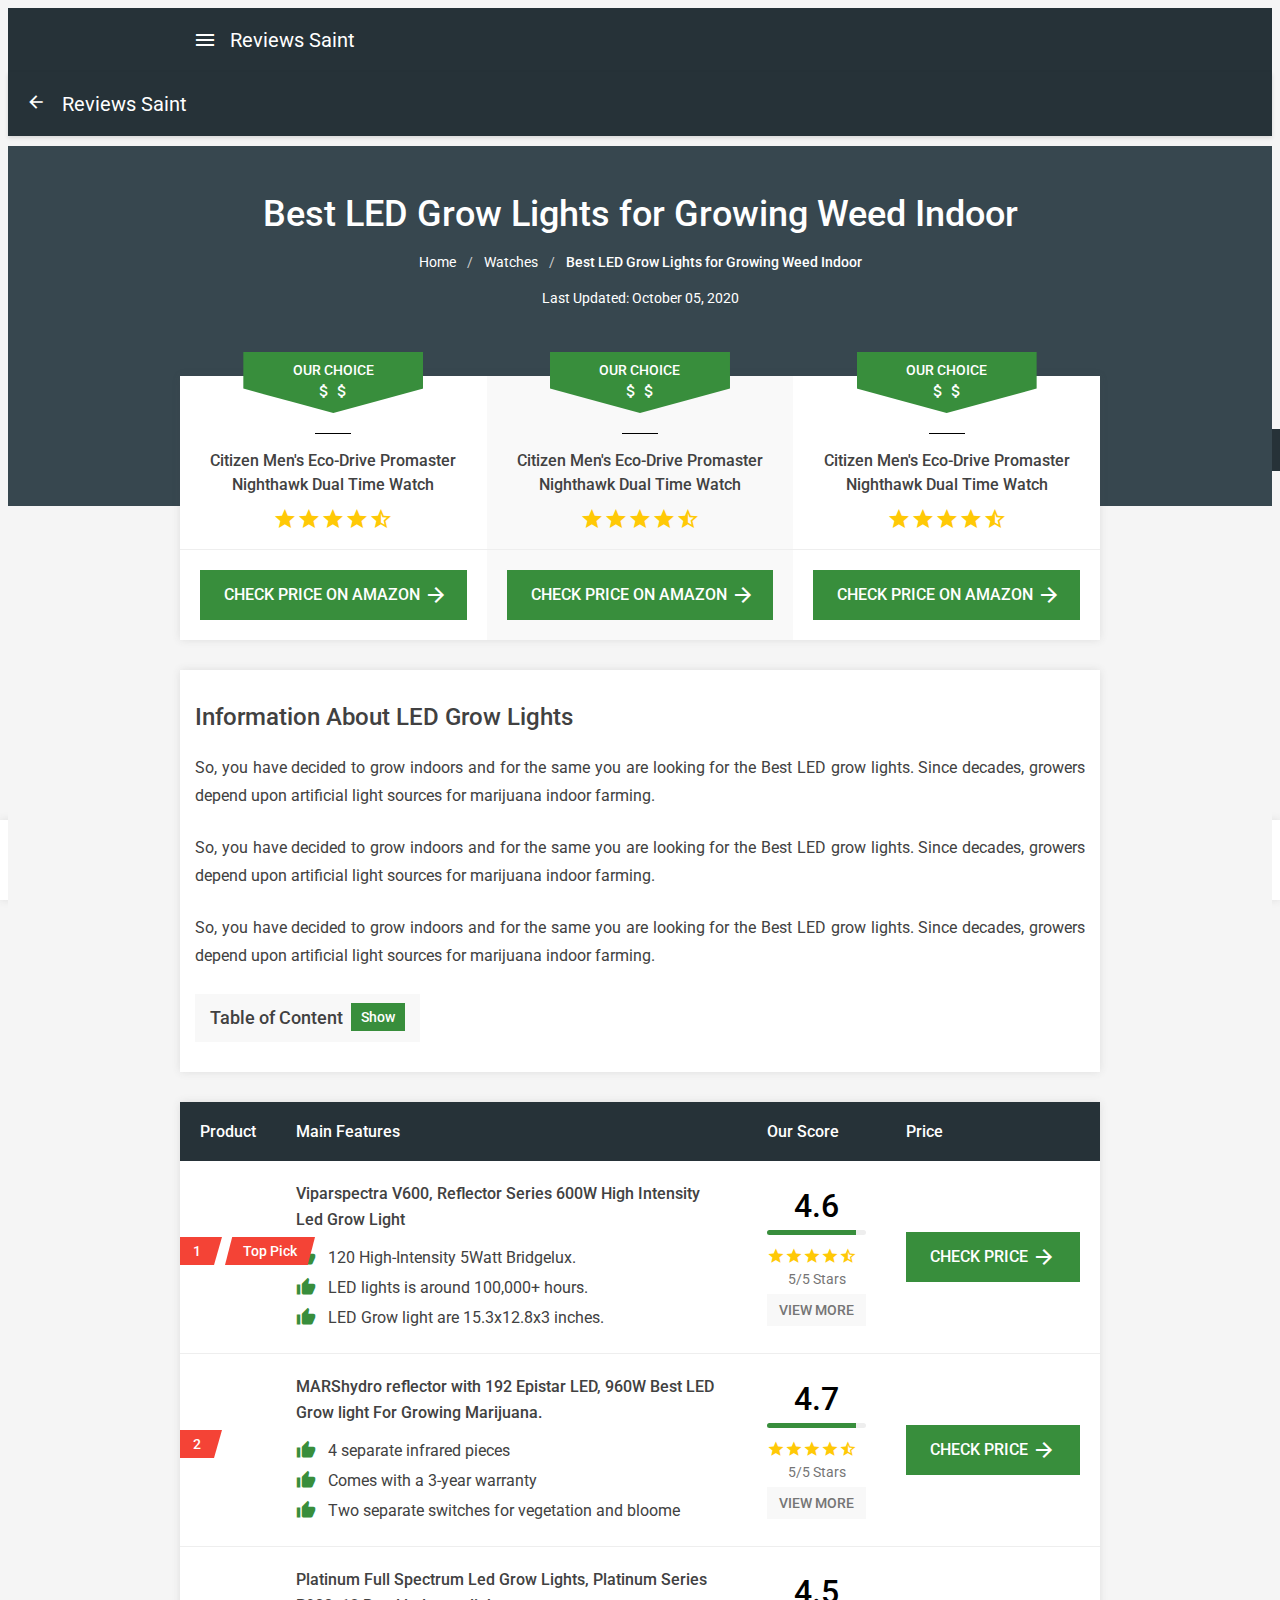
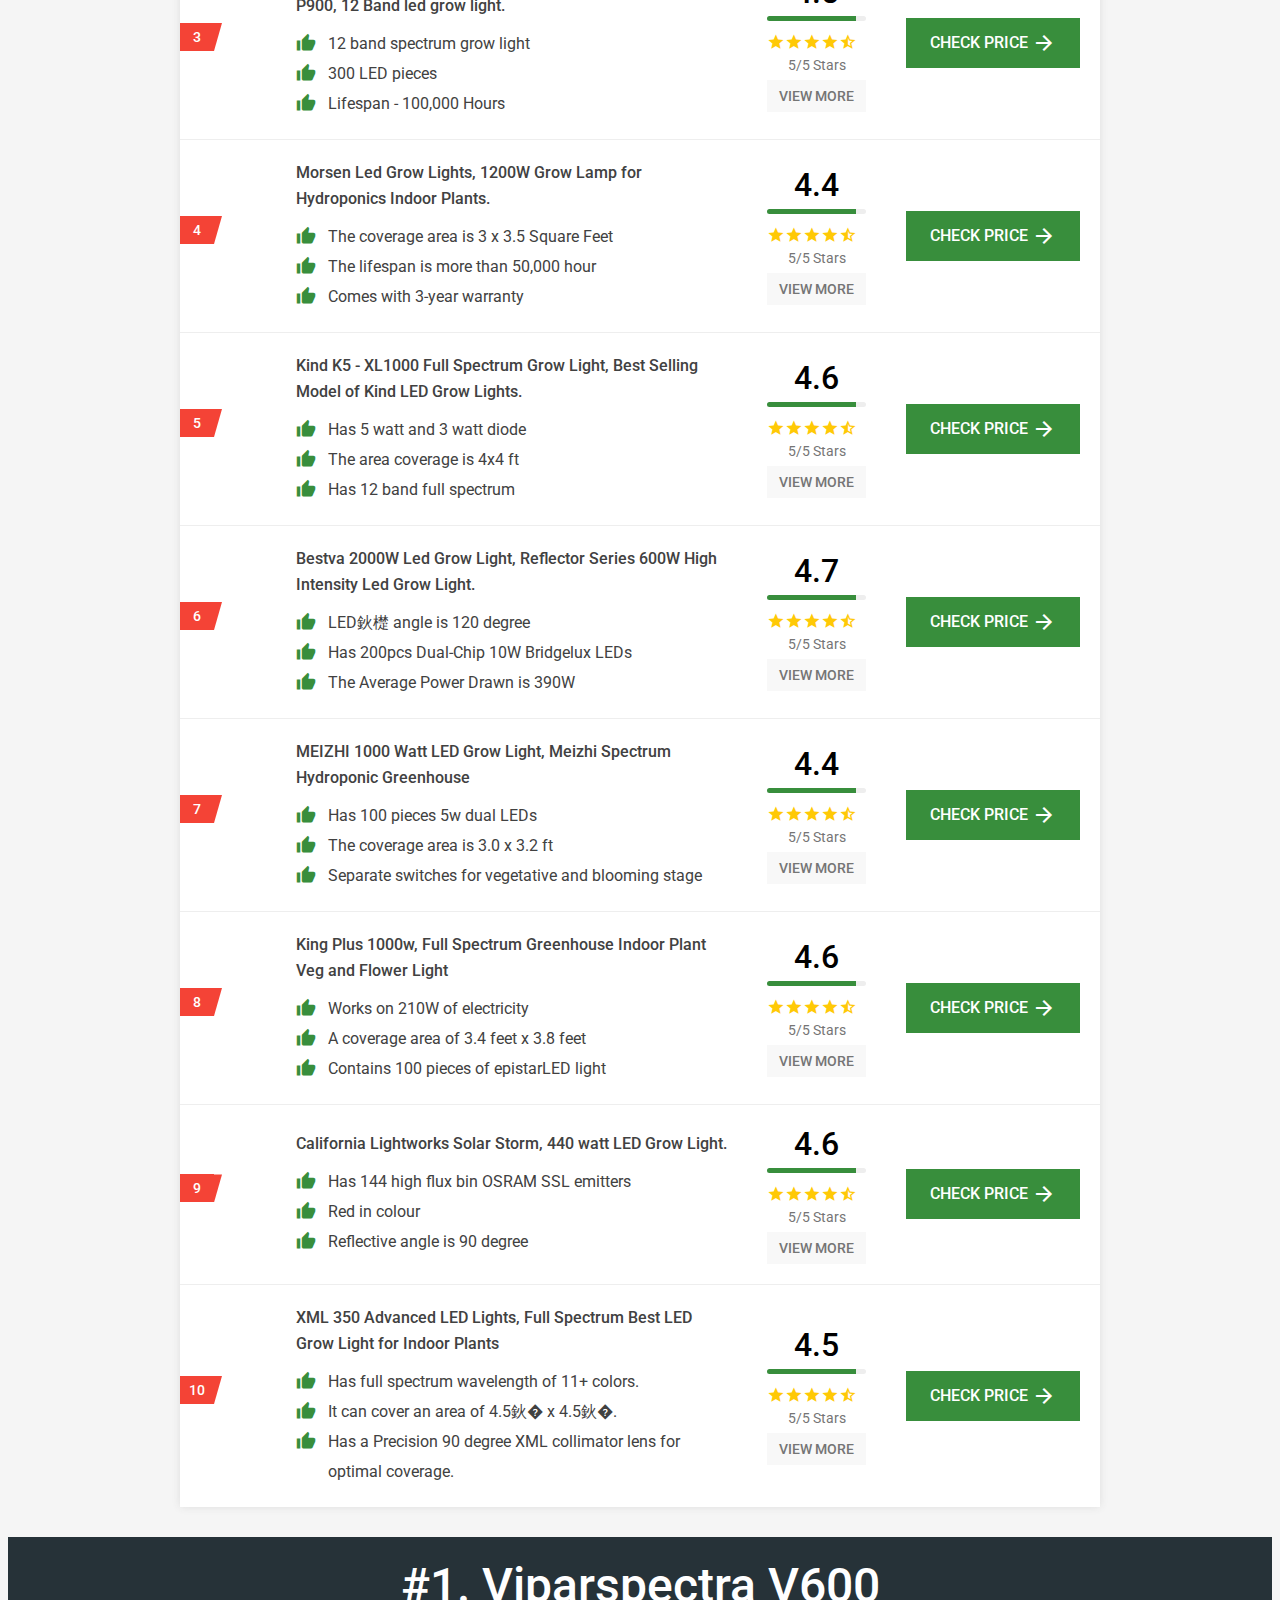
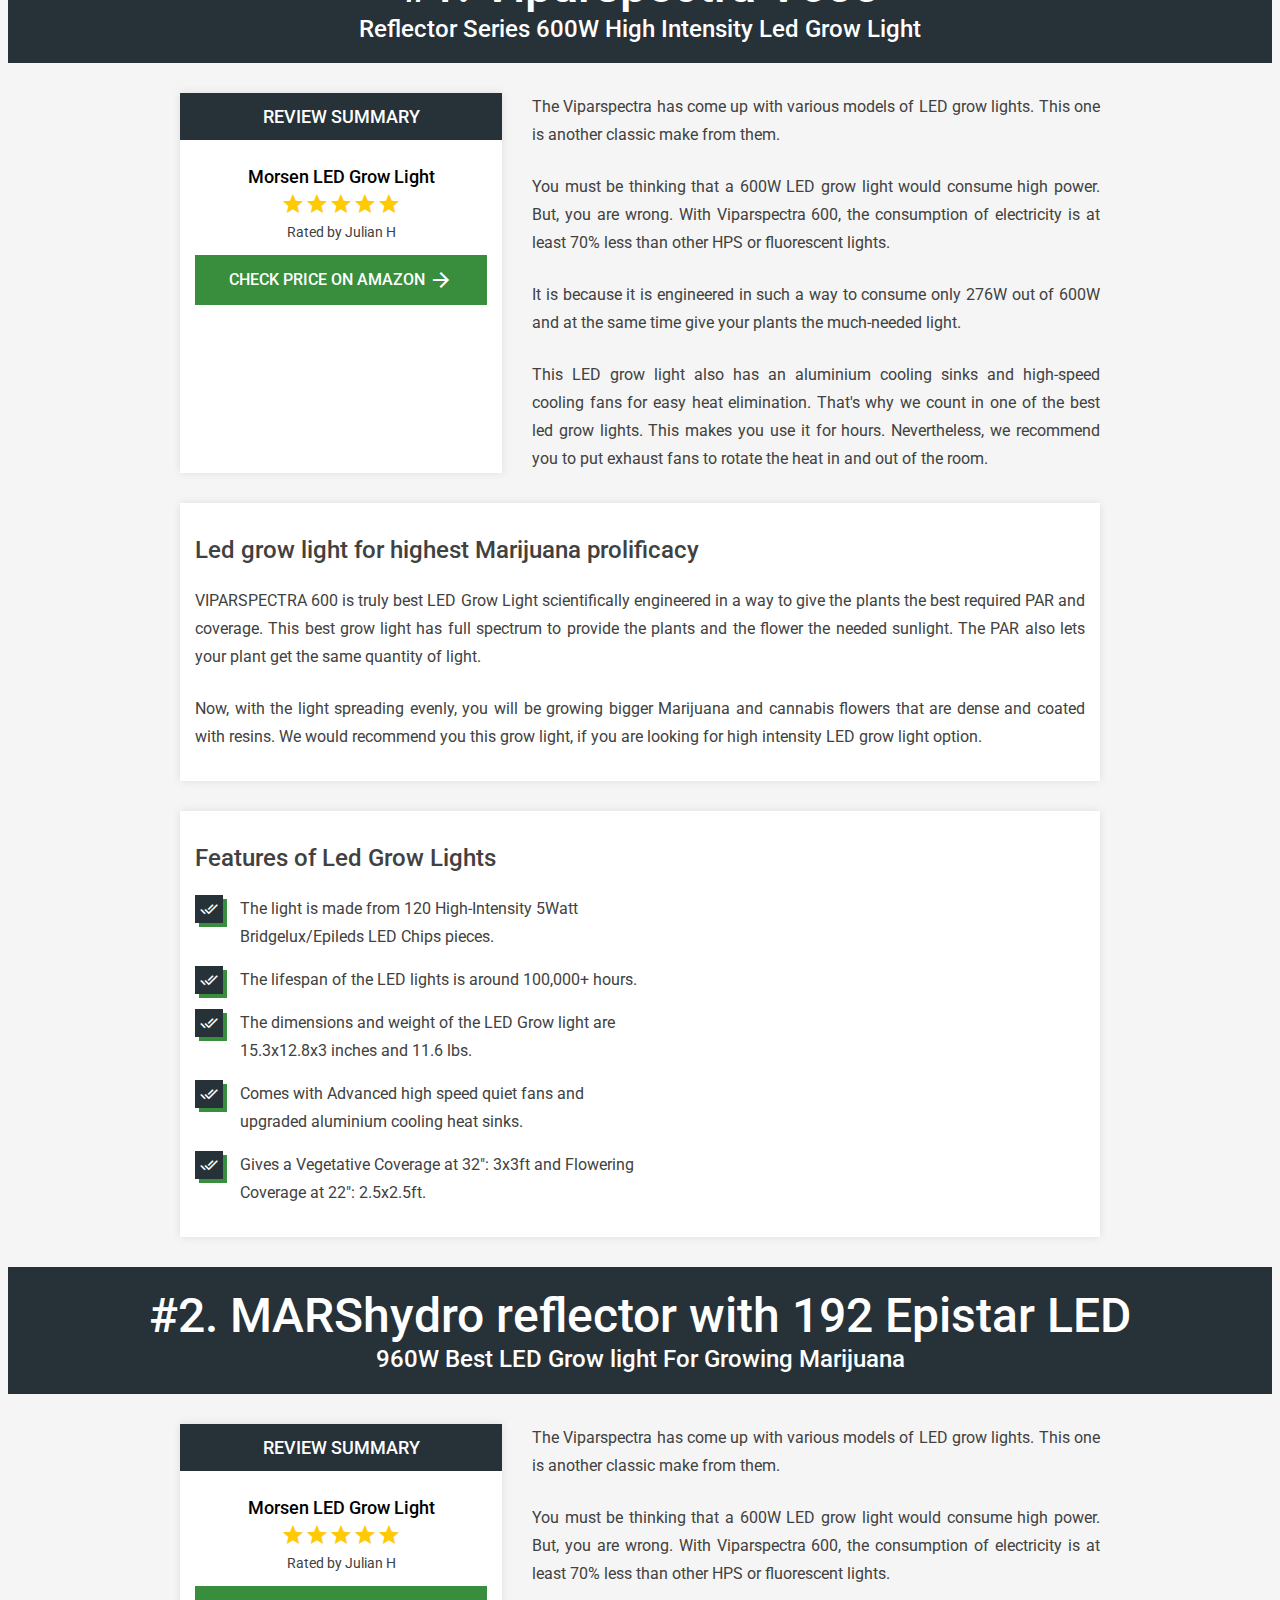
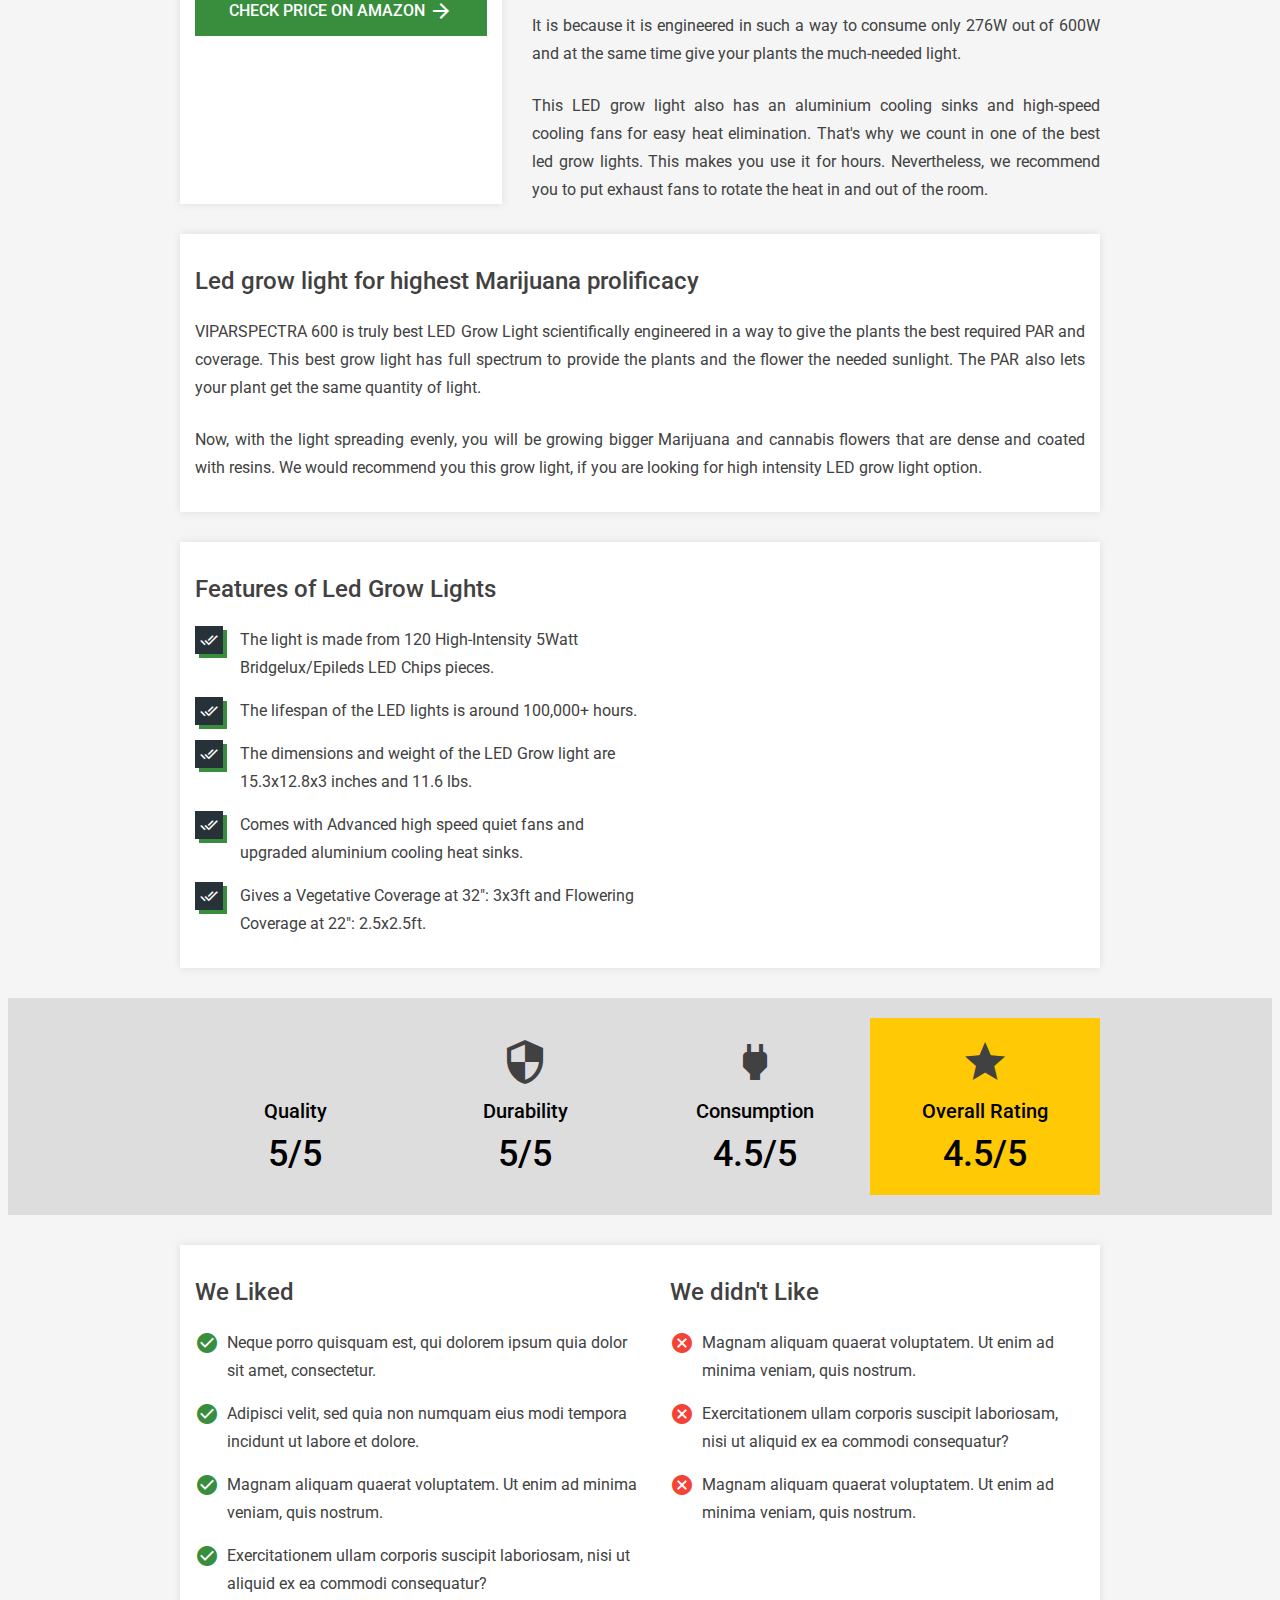
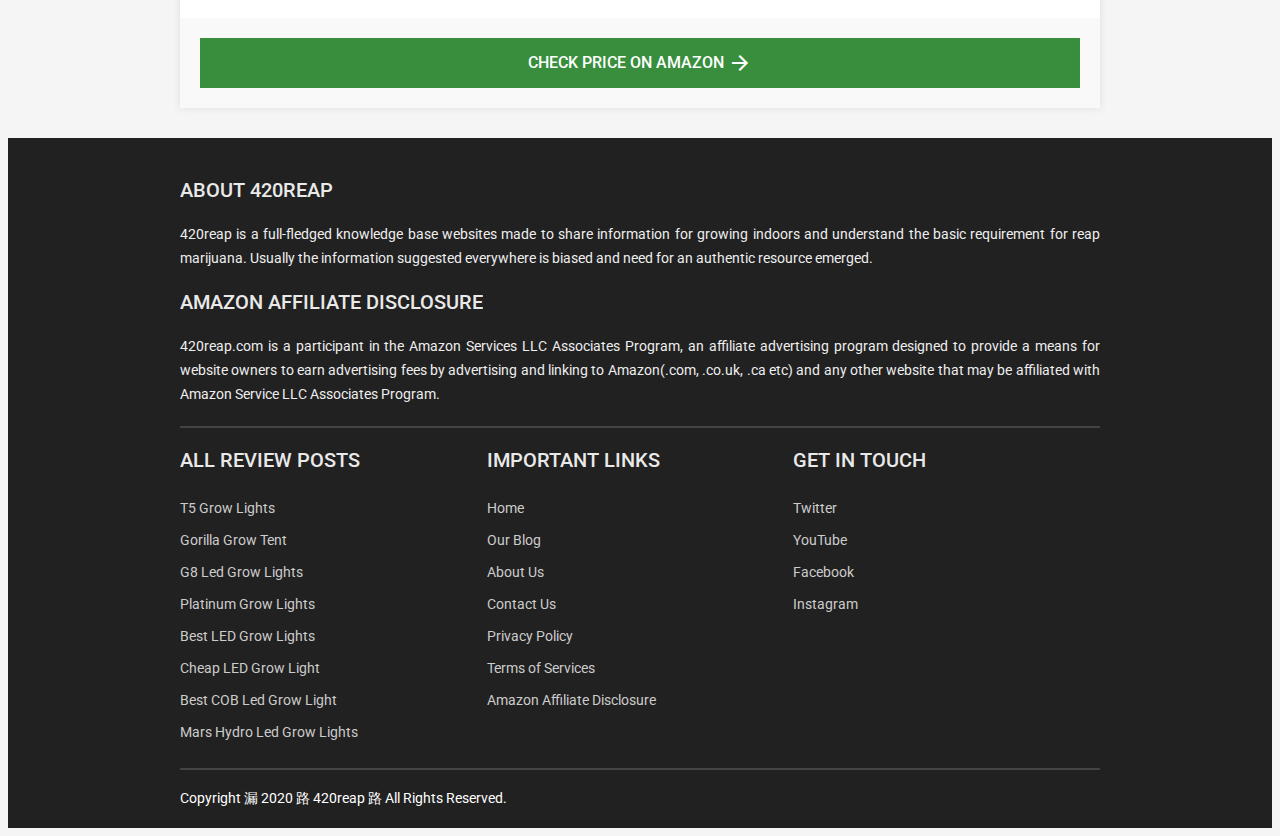
<file: led-grow-lights.html>
<!doctype html>
<html amp lang="en">

<head>
    <meta charset="gb18030">

    <meta http-equiv="X-UA-Compatible" content="IE=edge">
    <title>Thakur</title>
    <meta content="" name="description">
    <meta content="" name="keywords">
    <script rel="preload" async src="https://cdn.ampproject.org/v0.js"></script>
    <link rel="preconnect dns-prefetch" href="https://fonts.gstatic.com/" crossorigin>
    <link rel="preload" href="https://digitalrain.in/thakur/product.webp" as="image">
    <meta name="theme-color" content="#263238">
    <link rel="canonical" href="https://420reap.com/led-grow-lights/">
    <meta name="viewport" content="width=device-width,minimum-scale=1,initial-scale=1">
    <link href="https://fonts.googleapis.com/icon?family=Material+Icons|Roboto:400,500&display=swap" rel="stylesheet">
    <script async custom-element="amp-sidebar" src="https://cdn.ampproject.org/v0/amp-sidebar-0.1.js"></script>
    <style amp-custom>
         :root {
            --darkbg: #263238;
            --lightbg: #37474f;
            --green: #388e3c;
            --star: #ffc906;
            --red: #f44336
        }
        
        html {
            scroll-behavior: smooth;
            -webkit-tap-highlight-color: transparent
        }
        
        body {
            font-family: 'Roboto', sans-serif;
            background-color: #f5f5f5;
            font-size: 14px;
            font-weight: 400
        }
        
        b,
        strong {
            font-weight: 500
        }
        
        * {
            box-sizing: border-box
        }
        
        .container {
            max-width: 920px;
            margin: 0 auto
        }
        
        header {
            background-color: var(--darkbg)
        }
        
        .toolbar {
            display: flex;
            height: 64px;
            color: #fff;
            width: 100%
        }
        
        .menu,
        .ilink,
        .backicon {
            width: 50px;
            text-align: center
        }
        
        .menu>.material-icons,
        .ilink>.material-icons,
        .backicon>.material-icons {
            line-height: 64px;
            width: 100%
        }
        
        .title {
            line-height: 64px;
            font-size: 20px;
            width: calc(100% - 150px)
        }
        
        .ilink {
            display: block;
            color: #FFF;
            text-decoration: none
        }
        
        *[role=button] {
            outline: none;
            font-size: inherit;
            font-weight: inherit;
            cursor: pointer
        }
        
        .themebtn {
            display: block;
            padding: 13px 24px;
            background-color: var(--green);
            font-size: 16px;
            font-weight: 500;
            text-decoration: none;
            color: #fff;
            line-height: 24px;
            text-transform: uppercase;
            white-space: nowrap;
            text-align: center;
            white-space: nowrap;
            transition: all .15s
        }
        
        .themebtn>.material-icons {
            font-size: 24px;
            line-height: 24px;
            vertical-align: top;
            color: #fff;
            transition: all .15s;
            position: relative
        }
        
        .themebtn:hover {
            background-color: #2e7d32
        }
        
        .themebtn:hover>.material-icons {
            transform: translateX(5px)
        }
        
        .navbar {
            width: 80%;
            max-width: 320px
        }
        
        .navbar>ul,
        .navbar>ul>li {
            margin: 0;
            padding: 0;
            list-style: none
        }
        
        .navbar>ul {
            background: #fff;
            margin-bottom: 10px
        }
        
        .navbar>ul>li.header {
            display: flex;
            background: var(--darkbg);
            box-shadow: 0px 2px 4px 0px rgba(0, 0, 0, 0.12);
            color: #fff;
            height: 64px;
            line-height: 64px;
            padding: 0 18px;
            font-size: 20px;
            margin-bottom: 10px
        }
        
        .navbar>ul>li.header>.material-icons {
            line-height: 60px;
            margin-right: 16px
        }
        
        .navbar>ul>li>a {
            display: flex;
            color: #666;
            height: 42px;
            line-height: 42px;
            padding: 0 18px;
            font-size: 16px;
            text-decoration: none
        }
        
        .navbar>ul>li>a>.material-icons {
            line-height: 42px;
            margin-right: 16px;
            color: #37474f
        }
        
        .navbar>ul>li.sub {
            font-size: 14px;
            color: #000;
            background: #f8f8f8;
            padding: 10px 16px
        }
        
        .banner {
            width: 100%;
            padding-bottom: 150px;
            background-color: var(--lightbg)
        }
        
        .content {
            max-width: 1080px;
            text-align: center;
            position: relative;
            z-index: 1;
            padding: 30px 15px;
            color: #fff;
            margin: 0 auto
        }
        
        .content>h1 {
            font-size: 36px;
            margin: 0;
            padding: 15px 0;
            font-weight: 500;
            line-height: 1.33333
        }
        
        .breadcrumb,
        .breadcrumb>li {
            margin: 0;
            padding: 0;
            list-style: none
        }
        
        .breadcrumb>li {
            display: inline
        }
        
        .breadcrumb>li>a {
            color: #fff;
            text-decoration: none
        }
        
        .breadcrumb>li+li:before {
            padding: 8px;
            color: #ccc;
            content: "/\00a0"
        }
        
        .content>p {
            margin: 0;
            padding: 20px 0
        }
        
        .pgrids {
            position: relative;
            z-index: 3;
            margin-top: -130px;
            margin-bottom: 30px
        }
        
        .innerscroll {
            display: flex;
            flex-wrap: nowrap;
            width: 100%;
            box-shadow: 0 0 8px 0 rgba(79, 79, 79, 0.13)
        }
        
        .innerscroll>.hpro {
            box-sizing: border-box;
            text-align: center;
            position: relative;
            padding: 0 20px;
            background-color: #fff;
            width: 33.333333%
        }
        
        .innerscroll>.hpro:nth-child(2) {
            background-color: #f9f9f9
        }
        
        .container.pgrids>input[type=radio] {
            display: none
        }
        
        .sarrow {
            height: 30px;
            width: 30px;
            text-align: center;
            background: rgb(55, 55, 55, .3);
            z-index: 9;
            position: absolute;
            top: calc(50% - 15px);
            border-radius: 2px;
            display: none
        }
        
        .sarrow>.material-icons {
            height: 30px;
            width: 30px;
            text-align: center;
            line-height: 30px;
            color: #fff;
            font-size: 18px
        }
        
        .sarrow.sarrowforward {
            right: 15px
        }
        
        .pgrids .hpro>a {
            font-weight: 500;
            font-size: 16px;
            line-height: 24px;
            color: #414141;
            margin: 0;
            padding: 10px 5px;
            display: block;
            text-decoration: none
        }
        
        .pgrids .lbrk {
            width: 36px;
            height: 1px;
            background-color: #000;
            display: inline-block;
            margin: 10px auto 5px;
            display: block
        }
        
        .pgrids .stars {
            color: var(--star);
            font-size: 24px;
            margin: 0;
            padding: 0
        }
        
        .pgrids .plabel {
            display: inline-block;
            padding: 10px;
            background-color: var(--green);
            color: #fff;
            text-transform: uppercase;
            clip-path: polygon(0 0, 100% 0, 100% 60%, 50% 100%, 0 60%);
            margin-top: -24px;
            width: 180px;
            font-weight: 500;
            margin-bottom: 10px
        }
        
        .pgrids .plabel span {
            display: block;
            margin-top: 4px
        }
        
        .pgrids .plabel span>.material-icons {
            font-size: 18px
        }
        
        .pgrids .button {
            padding: 20px;
            margin-left: -20px;
            margin-right: -20px;
            border-top: solid 1px #eee;
            margin-top: 12px
        }
        
        .ptable {
            border-collapse: collapse;
            width: 100%;
            max-width: 920px;
            background: #fff;
            margin: 30px auto;
            box-shadow: 0 0 8px 0 rgba(79, 79, 79, 0.13)
        }
        
        .ptable td,
        .ptable th {
            text-align: left;
            padding: 20px;
            position: relative
        }
        
        .ptable th {
            font-size: 16px;
            font-weight: 500;
            color: #fff;
            background-color: var(--darkbg)
        }
        
        .rowno {
            height: 28px;
            width: 34px;
            background-color: var(--red);
            position: absolute;
            z-index: 1;
            display: block;
            color: #fff;
            text-align: center;
            line-height: 28px;
            font-weight: 500;
            left: 0;
            margin-top: -28px
        }
        
        .rowno:after {
            height: 28px;
            width: 8px;
            content: '';
            display: table;
            position: absolute;
            background-color: var(--red);
            top: 0;
            clip-path: polygon(100% 0, 0 0, 0 100%);
            left: 100%
        }
        
        .toppick {
            height: 28px;
            padding: 0 18px;
            background-color: var(--red);
            display: block;
            position: absolute;
            z-index: 1;
            color: #fff;
            line-height: 28px;
            clip-path: polygon(8% 0%, 100% 0, 92% 100%, 0% 100%);
            font-weight: 500;
            margin-left: 25px;
            margin-top: -28px;
            white-space: nowrap
        }
        
        .ptable amp-img {
            width: 100px;
            height: 100px
        }
        
        .ptable td:nth-child(1) {
            padding-top: 36px
        }
        
        .ptable p {
            margin: 0;
            padding: 0;
            line-height: 26px;
            font-size: 16px;
            color: #414141;
            font-weight: 500
        }
        
        .ptable ul {
            margin: 10px 0 0;
            padding: 0;
            list-style: none
        }
        
        .ptable li {
            font-size: 16px;
            line-height: 30px;
            color: #414141;
            position: relative;
            padding: 0 0 0 32px
        }
        
        .ptable li:before {
            height: 24px;
            width: 28px;
            text-align: center;
            line-height: 28px;
            content: "thumb_up_alt";
            position: absolute;
            display: table;
            left: 0;
            font-family: "Material Icons";
            font-size: 20px;
            color: var(--green)
        }
        
        .ptable tr+tr {
            border-top: solid 1px #eee
        }
        
        .ptable .trvalue {
            display: block;
            font-size: 32px;
            font-weight: 500;
            text-align: center
        }
        
        .ptable .trmeter {
            height: 5px;
            background: #eee;
            display: block;
            margin: 5px 0;
            position: relative;
            border-radius: 5px;
            overflow: hidden
        }
        
        .ptable .trmeter:after {
            position: absolute;
            content: '';
            display: table;
            height: 5px;
            width: 90%;
            background: var(--green);
            left: 0;
            top: 0
        }
        
        .ptable .trstar {
            white-space: nowrap;
            display: block;
            margin: 3px 0;
            padding-top: 7px
        }
        
        .ptable .trstar .material-icons {
            color: #ffc906;
            font-size: 18px
        }
        
        .ptable .trscore {
            display: block;
            text-align: center;
            color: #757575
        }
        
        .ptable .trmore {
            font-weight: 500;
            font-size: 14px;
            text-transform: uppercase;
            display: block;
            text-align: center;
            padding: 8px 12px;
            color: #757575;
            text-decoration: none;
            background-color: #f8f8f8;
            margin-top: 7px;
            white-space: nowrap
        }
        
        .psticky {
            position: fixed;
            left: 0;
            bottom: 0;
            background: #fff;
            padding: 15px 0;
            z-index: 995;
            width: 100%;
            box-shadow: 0 0 8px 0 rgba(79, 79, 79, 0.13);
            transition: left .3s
        }
        
        .psticky>.container {
            display: flex;
            flex-wrap: nowrap;
            align-items: center
        }
        
        label[for=stickyhide] {
            height: 30px;
            width: 30px;
            text-align: center;
            display: block;
            background-color: #eee;
            border-radius: 2px;
            position: absolute;
            right: 10px;
            top: 10px;
            cursor: pointer
        }
        
        label[for=stickyhide]>.material-icons {
            line-height: 30px
        }
        
        #stickyhide {
            display: none
        }
        
        #stickyhide:checked+.psticky {
            left: -100%
        }
        
        .psticky>.container>div:nth-child(1) {
            width: 10%
        }
        
        .psticky>.container>div:nth-child(2) {
            width: 60%
        }
        
        .psticky>.container>div:nth-child(3) {
            width: 30%
        }
        
        .psticky>.container>div>h3 {
            padding: 0 15px;
            text-align: center;
            margin: 0;
            font-size: 24px;
            font-weight: 500
        }
        
        .psticky>span {
            position: absolute;
            background-color: var(--red);
            width: 250px;
            z-index: 99;
            text-transform: uppercase;
            color: #fff;
            padding: 12px;
            box-sizing: border-box;
            border-radius: 4px;
            left: calc(50% - 125px);
            text-align: center;
            top: -21px;
            box-shadow: 0 2px 4px -1px rgba(0, 0, 0, .25)
        }
        
        .fixzindex {
            background-color: #f5f5f5;
            z-index: 997;
            position: relative
        }
        
        .backtop {
            height: 42px;
            width: 52px;
            text-align: center;
            z-index: 996;
            position: fixed;
            right: 0;
            top: 50%;
            margin-top: -21px;
            background-color: var(--darkbg);
            color: #fff;
            text-decoration: none
        }
        
        .backtop>.material-icons {
            line-height: 42px
        }
        
        .rbody {
            width: 100%
        }
        
        .rbody>h2 {
            background-color: var(--darkbg);
            font-size: 48px;
            font-weight: 500;
            color: #fff;
            text-align: center;
            margin: 0;
            padding: 20px 0;
            line-height: 1.2em
        }
        
        .rbody>h2>small {
            display: block;
            font-size: 24px;
            line-height: 1.2em
        }
        
        .rbody>.container {
            display: flex;
            margin-top: 30px;
            margin-bottom: 30px
        }
        
        .rbox {
            width: 35%;
            background: #fff;
            padding: 0 0 15px;
            overflow: hidden;
            box-shadow: 0 0 8px 0 rgba(79, 79, 79, 0.13)
        }
        
        .rbox>h3 {
            margin: 0;
            padding: 13px;
            font-size: 18px;
            font-weight: 500;
            color: #fff;
            background-color: var(--darkbg);
            text-transform: uppercase;
            text-align: center
        }
        
        .rbox>h4 {
            font-size: 18px;
            text-align: center;
            font-weight: 500;
            margin: 10px 0 0;
            padding: 0
        }
        
        .rbox>amp-img {
            width: 80%;
            margin-left: 10%
        }
        
        .rbox>.themebtn {
            width: calc(100% - 30px);
            margin-left: 15px
        }
        
        .rbox>p {
            text-align: center;
            color: var(--star);
            margin: 0;
            padding: 5px 0
        }
        
        .rbox>span {
            color: #414141;
            text-align: center;
            display: block;
            margin: 0 0 15px;
            padding: 0
        }
        
        .rcontent {
            width: 65%;
            padding-left: 30px
        }
        
        .rcontent>p {
            margin: 0;
            padding: 0;
            font-size: 16px;
            line-height: 28px;
            color: #414141;
            text-align: justify
        }
        
        .rcontent>p+p {
            margin-top: 24px
        }
        
        .pros {
            width: 50%
        }
        
        .cons {
            width: 50%;
            padding-left: 30px
        }
        
        .proscons {
            background: #fff;
            padding: 30px 15px;
            flex-wrap: wrap;
            box-shadow: 0 0 8px 0 rgba(79, 79, 79, 0.13)
        }
        
        .proscons h3,
        .proscons h2 {
            font-size: 24px;
            margin: 0 0 20px;
            padding: 0;
            font-weight: 500;
            color: #414141;
            line-height: 34px
        }
        
        .proscons ul {
            margin: 0;
            padding: 0;
            list-style: none
        }
        
        .proscons ul>li {
            padding: 0 0 0 32px;
            margin: 0;
            line-height: 28px;
            color: #414141;
            font-size: 16px;
            position: relative
        }
        
        .proscons ul>li:before {
            position: absolute;
            left: 0;
            top: 0;
            display: table;
            content: "check_circle";
            color: var(--green);
            font-size: 24px;
            font-family: "Material Icons"
        }
        
        .proscons>.cons>ul>li:before {
            position: absolute;
            left: 0;
            top: 0;
            display: table;
            content: "cancel";
            color: var(--red)
        }
        
        .proscons ul>li+li {
            margin-top: 15px
        }
        
        .prating {
            background: #ddd;
            padding: 20px 0
        }
        
        .prating>.container {
            display: flex
        }
        
        .ratingbox {
            width: 25%;
            text-align: center;
            padding: 20px 0
        }
        
        .ratingbox>.material-icons {
            font-size: 48px;
            color: #414141
        }
        
        .ratingbox>h4 {
            font-size: 20px;
            margin: 0;
            padding: 10px 0;
            font-weight: 500;
            color: #000
        }
        
        .ratingbox>h3 {
            font-size: 36px;
            margin: 0;
            padding: 0;
            font-weight: 500
        }
        
        .ratingbox:nth-child(4) {
            background-color: var(--star)
        }
        
        .pfeatures.proscons ul>li:before {
            content: "done_all";
            font-family: "Material Icons";
            background-color: var(--darkbg);
            color: #fff;
            width: 28px;
            height: 28px;
            text-align: center;
            box-shadow: 5px 5px 5px rgba(0, 0, 0, 0);
            z-index: 1;
            font-size: 18px
        }
        
        .pfeatures.proscons ul>li:after {
            width: 28px;
            height: 28px;
            position: absolute;
            left: 4px;
            top: 4px;
            content: '';
            display: table;
            background: var(--green)
        }
        
        .pfeatures.proscons ul>li {
            padding-left: 45px
        }
        
        .proscons p {
            font-size: 16px;
            line-height: 28px;
            text-align: justify;
            color: #414141;
            margin: 0;
            padding: 0
        }
        
        .proscons p+p {
            margin-top: 24px
        }
        
        .buybtn {
            text-align: center;
            background: #f9f9f9;
            margin: 20px -15px 0;
            width: calc(100% + 30px);
            padding: 20px
        }
        
        .container.proscons.withbtn {
            padding-bottom: 0
        }
        
        .toc>ul {
            display: none;
            margin-top: 18px
        }
        
        .toc>ul>li>a {
            padding: 10px;
            display: block;
            color: inherit;
            text-decoration: none
        }
        
        .toc>ul>li:nth-child(even) {
            background-color: #f8f8f8
        }
        
        .toc>ul>li+li {
            margin-top: 0
        }
        
        .toc>ul>li:before {
            top: 8px;
            left: 8px
        }
        
        .toc>h3 {
            height: 48px;
            padding: 0 15px;
            background-color: #f8f8f8;
            line-height: 48px;
            font-size: 18px;
            font-weight: 500;
            display: inline-block;
            margin: 24px 0 0
        }
        
        .toc>h3>label:after {
            content: "Show";
            font-size: 14px;
            padding: 4px 0;
            background-color: var(--green);
            color: #fff;
            margin-left: 4px;
            cursor: pointer;
            width: 54px;
            text-align: center;
            display: inline-block;
            height: 20px;
            line-height: 20px;
            position: relative;
            top: -2px
        }
        
        #toc {
            display: none
        }
        
        #toc:checked~h3>label:after {
            content: "Hide"
        }
        
        #toc:checked~ul {
            display: block
        }
        
        footer {
            background-color: #212121;
            padding: 20px 0 20px
        }
        
        footer h2,
        footer h4 {
            margin: 20px 0;
            padding: 0;
            font-size: 20px;
            color: #fff;
            opacity: .9;
            font-weight: 500;
            text-transform: uppercase
        }
        
        footer p {
            margin: 0;
            padding: 0;
            font-size: 14px;
            line-height: 24px;
            color: #eee;
            text-align: justify
        }
        
        .flinks {
            display: flex;
            flex-wrap: wrap;
            border-top: solid 2px #444;
            border-bottom: solid 2px #444;
            margin-top: 20px
        }
        
        .flinks>div {
            width: 33.33333%
        }
        
        .flinks>div>ul {
            margin: 0 0 20px;
            padding: 0;
            list-style: none
        }
        
        .flinks>div>ul>li>a {
            display: block;
            padding: 8px 0;
            color: #ccc;
            text-decoration: none
        }
        
        .crights {
            color: #fff;
            margin: 20px auto 0
        }
        
        @media(max-width:768px) {
            .pgrids {
                border-top: none;
                border: none;
                box-shadow: 0 1px 3px rgba(0, 0, 0, .2);
                width: calc(100% - 30px);
                overflow: hidden
            }
            .pgrids>.innerscroll {
                display: table;
                width: 300%;
                transition: margin .2s linear
            }
            .pgrids>.innerscroll>.hpro {
                min-width: 100%;
                display: table-cell
            }
            .pgrids .plabel {
                margin-top: 0px
            }
            .sarrow {
                display: block
            }
            #slide1:checked~.innerscroll {
                margin-left: 0
            }
            #slide2:checked~.innerscroll {
                margin-left: -100%
            }
            #slide3:checked~.innerscroll {
                margin-left: -200%
            }
            .rbody>h2 {
                font-size: 30px
            }
            .rbody>h2>small {
                font-size: 18px;
                margin-top: 7px
            }
            .rbody>.container {
                padding-left: 15px;
                padding-right: 15px;
                flex-wrap: wrap
            }
            .rbox {
                width: 100%
            }
            .prating {
                background-color: #fff
            }
            .prating>.container {
                flex-wrap: wrap;
                padding: 20px 15px
            }
            .ratingbox {
                width: 50%
            }
            .rcontent {
                width: 100%;
                padding-left: 0;
                margin-top: 20px
            }
            .pros,
            .cons {
                width: 100%
            }
            .cons {
                margin-top: 20px;
                padding-left: 0
            }
            .rbox>amp-img {
                width: 40%;
                margin: 5px 30%
            }
            .rbox {
                box-shadow: 0 2px 6px 1px rgba(0, 0, 0, .25)
            }
            .rcontent>p,
            .proscons ul>li {
                font-size: 16px
            }
            .tableouter {
                padding-left: 15px;
                padding-right: 15px
            }
            .ptable {
                background: transparent;
                box-shadow: none
            }
            .ptable>thead {
                display: none
            }
            .ptable>tbody>tr {
                display: block;
                margin-top: 15px;
                box-shadow: 0 0 8px 0 rgba(79, 79, 79, 0.13);
                padding-bottom: 20px;
                background-color: #fff
            }
            .ptable>tbody>tr+tr {
                border-top: none
            }
            .ptable>tbody>tr>td {
                display: block;
                padding: 5px 15px
            }
            .ptable amp-img {
                width: 150px;
                height: 150px;
                margin-left: auto;
                margin-right: auto
            }
            .ptable .trmeter,
            .ptable .trmore,
            .ptable .trstar {
                max-width: 150px;
                margin-left: auto;
                margin-right: auto;
                text-align: center
            }
            .ptable td:nth-child(4)>a {
                display: block
            }
            .ptable .trmore {
                font-weight: 500;
                color: #333;
                background-color: #eee
            }
            .psticky {
                padding: 10px 15px
            }
            .psticky>.container {
                display: block
            }
            .psticky>.container:after {
                content: "";
                clear: both;
                display: table
            }
            .psticky>.container>div {
                float: left
            }
            .psticky>.container>div:nth-child(3) {
                width: 100%
            }
            .psticky>.container>div:nth-child(1) {
                width: 20%;
                padding: 0 0 5px
            }
            .psticky>.container>div:nth-child(2) {
                width: 80%
            }
            .psticky>.container>div>h3 {
                text-align: left;
                font-size: 18px;
                margin-top: 17px
            }
            .psticky>span {
                font-size: 12px;
                width: 180px;
                left: calc(50% - 90px)
            }
            footer {
                padding-left: 15px;
                padding-right: 15px
            }
            .flinks>div {
                width: 100%
            }
            .flinks>div>ul {
                margin: 0
            }
            .flinks {
                padding-bottom: 20px
            }
        }
    </style>
    <style amp-boilerplate>
        body {
            -webkit-animation: -amp-start 8s steps(1, end) 0s 1 normal both;
            -moz-animation: -amp-start 8s steps(1, end) 0s 1 normal both;
            -ms-animation: -amp-start 8s steps(1, end) 0s 1 normal both;
            animation: -amp-start 8s steps(1, end) 0s 1 normal both
        }
        
        @-webkit-keyframes -amp-start {
            from {
                visibility: hidden
            }
            to {
                visibility: visible
            }
        }
        
        @-moz-keyframes -amp-start {
            from {
                visibility: hidden
            }
            to {
                visibility: visible
            }
        }
        
        @-ms-keyframes -amp-start {
            from {
                visibility: hidden
            }
            to {
                visibility: visible
            }
        }
        
        @-o-keyframes -amp-start {
            from {
                visibility: hidden
            }
            to {
                visibility: visible
            }
        }
        
        @keyframes -amp-start {
            from {
                visibility: hidden
            }
            to {
                visibility: visible
            }
        }
    </style><noscript><style amp-boilerplate>body{-webkit-animation:none;-moz-animation:none;-ms-animation:none;animation:none}</style></noscript>

    <!--article schema start-->
    <script type="application/ld+json">
        {
            "@context": "http://schema.org",
            "@type": "Article",
            "mainEntityOfPage": "",
            "headline": "",
            "datePublished": "",
            "dateModified": "",
            "description": "",
            "author": {
                "@type": "Person",
                "name": ""
            },
            "publisher": {
                "@type": "Organization",
                "name": "",
                "logo": {
                    "@type": "ImageObject",
                    "url": "http://digitalrain.in/img/amp-logo.png",
                    "width": 600,
                    "height": 60
                }
            },
            "image": {
                "@type": "ImageObject",
                "url": "",
                "height": ,
                "width":
            }
        }
        }
    </script>
    <!--article schema end-->

    <!--faqs schema start-->
    <script type="application/ld+json">
        {
            "@context": "https://schema.org",
            "@type": "FAQPage",
            "mainEntity": [{
                "@type": "Question",
                "name": "",
                "acceptedAnswer": {
                    "@type": "Answer",
                    "text": ""
                }
            }, {
                "@type": "Question",
                "name": "",
                "acceptedAnswer": {
                    "@type": "Answer",
                    ""
                }
            }, {
                "@type": "Question",
                "name": "",
                "acceptedAnswer": {
                    "@type": "Answer",
                    ""
                }
            }, {
                "@type": "Question",
                "name": "",
                "acceptedAnswer": {
                    "@type": "Answer",
                    "text": ""
                }
            }]
        }
    </script>
    <!--faqs schema end-->

    <!--social media tags start-->
    <meta property="og:type" content="article">
    <meta property="og:title" content="">
    <meta property="og:url" content="">
    <meta property="og:image" content="">
    <meta property="og:description" content="">
    <meta property="og:site_name" content="">
    <meta property="article:publisher" content="">

    <meta name="twitter:card" content="summary">
    <meta name="twitter:site" content="">
    <meta name="twitter:title" content="">
    <meta name="twitter:description" content="">
    <meta name="twitter:image" content="">
    <!--social media tags end-->
</head>

<body id="body">

    <!--page header start-->
    <header>
        <div class="container toolbar">
            <div role="button" class="menu" on="tap:sidebar-left.toggle" tabindex="0"><i class="material-icons">menu</i></div>
            <div class="title">Reviews Saint</div>
        </div>
    </header>
    <amp-sidebar id="sidebar-left" class="navbar" layout="nodisplay" side="left">
        <ul>
            <li class="header"><i role="button" on="tap:sidebar-left.close" class="material-icons goback" tabindex="1">arrow_back</i> Reviews Saint</li>
        </ul>
    </amp-sidebar>
    <!--page header end-->

    <!--page heading start-->
    <div class="fixzindex">
        <div class="banner">
            <div class="content">
                <h1>Best LED Grow Lights for Growing Weed Indoor</h1>
                <ul class="breadcrumb">
                    <li><a href="/">Home</a></li>
                    <li><a href="/watches/">Watches</a></li>
                    <li><strong>Best LED Grow Lights for Growing Weed Indoor</strong></li>
                </ul>
                <p>Last Updated: October 05, 2020</p>
            </div>
        </div>
        <!--page heading end-->

        <!--product slider start-->
        <div class="container pgrids">
            <input type="radio" name="slide" id="slide1">
            <input type="radio" name="slide" id="slide2">
            <input type="radio" name="slide" id="slide3">
            <div class="innerscroll">

                <div class="hpro">
                    <label for="slide3" class="sarrow"><span class="material-icons">arrow_back</span></label>
                    <label for="slide2" class="sarrow sarrowforward"><span class="material-icons">arrow_forward</span></label>
                    <div class="plabel">Our Choice <span><i class="material-icons">attach_money</i><i class="material-icons">attach_money</i></span></div>
                    <amp-img height="500" alt="Best Survival Watch" width="500" src="https://digitalrain.in/thakur/product.webp" layout="responsive"></amp-img>
                    <span class="lbrk"></span>
                    <a href="#">Citizen Men's Eco-Drive Promaster Nighthawk Dual Time Watch</a>
                    <p class="stars"><i class="material-icons">star</i><i class="material-icons">star</i><i class="material-icons">star</i><i class="material-icons">star</i><i class="material-icons">star_half</i></p>
                    <div class="button"><a class="themebtn" href="">Check Price on Amazon <i class="material-icons">arrow_forward</i></a></div>
                </div>

                <div class="hpro">
                    <label for="slide1" class="sarrow"><span class="material-icons">arrow_back</span></label>
                    <label for="slide3" class="sarrow sarrowforward"><span class="material-icons">arrow_forward</span></label>
                    <div class="plabel">Our Choice <span><i class="material-icons">attach_money</i><i class="material-icons">attach_money</i></span></div>
                    <amp-img height="500" alt="Best Survival Watch" width="500" src="https://digitalrain.in/thakur/product.webp" layout="responsive"></amp-img>
                    <span class="lbrk"></span>
                    <a href="#">Citizen Men's Eco-Drive Promaster Nighthawk Dual Time Watch</a>
                    <p class="stars"><i class="material-icons">star</i><i class="material-icons">star</i><i class="material-icons">star</i><i class="material-icons">star</i><i class="material-icons">star_half</i></p>
                    <div class="button"><a class="themebtn" href="">Check Price on Amazon <i class="material-icons">arrow_forward</i></a></div>
                </div>

                <div class="hpro">
                    <label for="slide2" class="sarrow"><span class="material-icons">arrow_back</span></label>
                    <label for="slide1" class="sarrow sarrowforward"><span class="material-icons">arrow_forward</span></label>
                    <div class="plabel">Our Choice <span><i class="material-icons">attach_money</i><i class="material-icons">attach_money</i></span></div>
                    <amp-img height="500" alt="Best Survival Watch" width="500" src="https://digitalrain.in/thakur/product.webp" layout="responsive"></amp-img>
                    <span class="lbrk"></span>
                    <a href="#">Citizen Men's Eco-Drive Promaster Nighthawk Dual Time Watch</a>
                    <p class="stars"><i class="material-icons">star</i><i class="material-icons">star</i><i class="material-icons">star</i><i class="material-icons">star</i><i class="material-icons">star_half</i></p>
                    <div class="button"><a class="themebtn" href="">Check Price on Amazon <i class="material-icons">arrow_forward</i></a></div>
                </div>
            </div>
        </div>
        <!--product slider end-->

        <!--product review start-->
        <div class="container proscons">
            <div>
                <h2>Information About LED Grow Lights</h2>
                <p>So, you have decided to grow indoors and for the same you are looking for the Best LED grow lights. Since decades, growers depend upon artificial light sources for marijuana indoor farming.</p>
                <p>So, you have decided to grow indoors and for the same you are looking for the Best LED grow lights. Since decades, growers depend upon artificial light sources for marijuana indoor farming.</p>
                <p>So, you have decided to grow indoors and for the same you are looking for the Best LED grow lights. Since decades, growers depend upon artificial light sources for marijuana indoor farming.</p>
            </div>
            <div class="toc">
                <input type="checkbox" id="toc">
                <h3>Table of Content <label for="toc"></label></h3>
                <ul>
                    <li><a href="#">#1. Viparspectra V600</a></li>
                    <li><a href="#">Led grow light for highest Marijuana prolificacy</a></li>
                    <li><a href="#">Best Led grow lights usually comes with below features</a></li>
                    <li><a href="#">#2. MARShydro reflector with 192 Epistar LED</a></li>
                    <li><a href="#">Led grow light for Growing Hemp Indoor</a></li>
                    <li><a href="#">Who makes the best led grow lights?</a></li>
                    <li><a href="#">#3. Platinum Full Spectrum Led Grow Lights</a></li>
                    <li><a href="#">Highest Yielding LED Grow Light</a></li>
                    <li><a href="#">Increase growing speed by choosing the Best LED Grow Lights</a></li>
                    <li><a href="#">#4. Morsen Led Grow Lights</a></li>
                    <li><a href="#">Marijuana cultivating one of the Best Led grow lights</a></li>
                </ul>
            </div>
        </div>
        <!--product review end-->

        <!--product table start-->
        <div class="tableouter">
            <table class="ptable">
                <thead>
                    <tr>
                        <th>Product</th>
                        <th>Main Features</th>
                        <th>Our Score</th>
                        <th>Price</th>
                    </tr>
                </thead>
                <tbody>
                    <tr>
                        <td><span class="rowno">1</span><span class="toppick">Top Pick</span>
                            <amp-img alt="3" height="500" width="500" src="img/VIPARSPECTRA-UL-Certified-Reflector-Series-V600 (1).jpg" layout="responsive"></amp-img>
                        </td>
                        <td>

                            <p> Viparspectra V600, Reflector Series 600W High Intensity Led Grow Light</p>
                            <ul>
                                <li>120 High-Intensity 5Watt Bridgelux.</li>
                                <li>LED lights is around 100,000+ hours.</li>
                                <li>LED Grow light are 15.3x12.8x3 inches.</li>



                            </ul>
                        </td>
                        <td>

                            <span class="trvalue">4.6</span>
                            <span class="trmeter"></span>
                            <span class="trstar"><i class="material-icons">star</i><i class="material-icons">star</i><i class="material-icons">star</i><i class="material-icons">star</i><i class="material-icons">star_half</i></span>
                            <span class="trscore">5/5 Stars</span>
                            <a href="#pr1" class="trmore">View More</a>
                        </td>
                        <td colspan="2"><a class="themebtn" href="">Check Price <i class="material-icons">arrow_forward</i></a></td>
                    </tr>

                    <tr>
                        <td><span class="rowno">2</span>
                            <amp-img alt="" height="500" width="500" src="img/MARShydro-reflector-960WLED-Grow-light.jpg" layout="responsive"></amp-img>
                        </td>
                        <td>
                            <p>MARShydro reflector with 192 Epistar LED, 960W Best LED Grow light For Growing Marijuana.</p>
                            <ul>
                                <li>4 separate infrared pieces</li>

                                <li> Comes with a 3-year warranty</li>
                                <li>Two separate switches for vegetation and bloome</li>
                            </ul>
                        </td>
                        <td>
                            <span class="trvalue">4.7</span>
                            <span class="trmeter"></span>
                            <span class="trstar"><i class="material-icons">star</i><i class="material-icons">star</i><i class="material-icons">star</i><i class="material-icons">star</i><i class="material-icons">star_half</i></span>
                            <span class="trscore">5/5 Stars</span>
                            <a href="" class="trmore">View More</a>
                        </td>
                        <td colspan="2"><a class="themebtn" href="">Check Price <i class="material-icons">arrow_forward</i></a></td>
                    </tr>

                    <tr>
                        <td><span class="rowno">3</span>
                            <amp-img alt="" height="500" width="500" src="img/Platinum-Led-Grow-Lights.jpg" layout="responsive"></amp-img>
                        </td>
                        <td>
                            <p>
                                Platinum Full Spectrum Led Grow Lights, Platinum Series P900, 12 Band led grow light.</p>
                            <ul>
                                <li> 12 band spectrum grow light</li>
                                <li> 300 LED pieces</li>
                                <li> Lifespan - 100,000 Hours</li>
                            </ul>
                        </td>
                        <td>
                            <span class="trvalue">4.5</span>
                            <span class="trmeter"></span>
                            <span class="trstar"><i class="material-icons">star</i><i class="material-icons">star</i><i class="material-icons">star</i><i class="material-icons">star</i><i class="material-icons">star_half</i></span>
                            <span class="trscore">5/5 Stars</span>
                            <a href="" class="trmore">View More</a>
                        </td>
                        <td colspan="2"><a class="themebtn" href="">Check Price <i class="material-icons">arrow_forward</i></a></td>
                    </tr>

                    <tr>
                        <td><span class="rowno">4</span>
                            <amp-img alt="" height="500" width="500" src="img/Morsen-Led-Light.jpg" layout="responsive"></amp-img>
                        </td>
                        <td>
                            <p>Morsen Led Grow Lights, 1200W Grow Lamp for Hydroponics Indoor Plants.</p>
                            <ul>
                                <li>The coverage area is 3 x 3.5 Square Feet</li>
                                <li>The lifespan is more than 50,000 hour</li>
                                <li>Comes with 3-year warranty</li>

                            </ul>
                        </td>
                        <td>
                            <span class="trvalue">4.4</span>
                            <span class="trmeter"></span>
                            <span class="trstar"><i class="material-icons">star</i><i class="material-icons">star</i><i class="material-icons">star</i><i class="material-icons">star</i><i class="material-icons">star_half</i></span>
                            <span class="trscore">5/5 Stars</span>
                            <a href="" class="trmore">View More</a>
                        </td>
                        <td colspan="2"><a class="themebtn" href="">Check Price <i class="material-icons">arrow_forward</i></a></td>
                    </tr>

                    <tr>
                        <td><span class="rowno">5</span>
                            <amp-img alt="" height="500" width="500" src="img/VIPARSPECTRA-UL-Certified-Reflector-Series-V600 (1).jpg" layout="responsive"></amp-img>
                        </td>
                        <td>
                            <p> Kind K5 - XL1000 Full Spectrum Grow Light, Best Selling Model of Kind LED Grow Lights.</p>
                            <ul>
                                <li>Has 5 watt and 3 watt diode</li>
                                <li> The area coverage is 4x4 ft</li>
                                <li>Has 12 band full spectrum</li>
                            </ul>
                        </td>
                        <td>
                            <span class="trvalue">4.6</span>
                            <span class="trmeter"></span>
                            <span class="trstar"><i class="material-icons">star</i><i class="material-icons">star</i><i class="material-icons">star</i><i class="material-icons">star</i><i class="material-icons">star_half</i></span>
                            <span class="trscore">5/5 Stars</span>
                            <a href="" class="trmore">View More</a>
                        </td>
                        <td colspan="2"><a class="themebtn" href="">Check Price <i class="material-icons">arrow_forward</i></a></td>
                    </tr>

                    <tr>
                        <td><span class="rowno">6</span>
                            <amp-img alt="" height="500" width="500" src="img/BESTVA-DC-Series-2000W-300x300.jpg" layout="responsive"></amp-img>
                        </td>
                        <td>
                            <p>Bestva 2000W Led Grow Light, Reflector Series 600W High Intensity Led Grow Light.</p>
                            <ul>
                                <li>LED’s angle is 120 degree</li>
                                <li>Has 200pcs Dual-Chip 10W Bridgelux LEDs</li>
                                <li>The Average Power Drawn is 390W</li>


                            </ul>
                        </td>
                        <td>
                            <span class="trvalue">4.7</span>
                            <span class="trmeter"></span>
                            <span class="trstar"><i class="material-icons">star</i><i class="material-icons">star</i><i class="material-icons">star</i><i class="material-icons">star</i><i class="material-icons">star_half</i></span>
                            <span class="trscore">5/5 Stars</span>
                            <a href="" class="trmore">View More</a>
                        </td>
                        <td colspan="2"><a class="themebtn" href="">Check Price <i class="material-icons">arrow_forward</i></a></td>
                    </tr>

                    <tr>
                        <td><span class="rowno">7</span>
                            <amp-img alt="" height="500" width="500" src="img/MEIZHI-1000-Watt-LED-Grow-Light-for-Plant-Veg-and-Flower.jpg" layout="responsive"></amp-img>
                        </td>
                        <td>
                            <p>MEIZHI 1000 Watt LED Grow Light, Meizhi Spectrum Hydroponic Greenhouse

                            </p>
                            <ul>
                                <li>Has 100 pieces 5w dual LEDs</li>
                                <li>The coverage area is 3.0 x 3.2 ft</li>
                                <li>Separate switches for vegetative and blooming stage</li>
                            </ul>
                        </td>
                        <td>
                            <span class="trvalue">4.4</span>
                            <span class="trmeter"></span>
                            <span class="trstar"><i class="material-icons">star</i><i class="material-icons">star</i><i class="material-icons">star</i><i class="material-icons">star</i><i class="material-icons">star_half</i></span>
                            <span class="trscore">5/5 Stars</span>
                            <a href="" class="trmore">View More</a>
                        </td>
                        <td colspan="2"><a class="themebtn" href="">Check Price <i class="material-icons">arrow_forward</i></a></td>
                    </tr>

                    <tr>
                        <td><span class="rowno">8</span>
                            <amp-img alt="" height="500" width="500" src="img/King-Plus-1000w-LED-Grow-Light-Double-Chips-Full-Spectrum-with-UVIR-for-Greenhouse-Indoor-Plant-Veg-and-Flower-e1560248989114-300x223.jpg" layout="responsive"></amp-img>
                        </td>
                        <td>
                            <p>King Plus 1000w, Full Spectrum Greenhouse Indoor Plant Veg and Flower Light</p>
                            <ul>
                                <li>Works on 210W of electricity</li>
                                <li> A coverage area of 3.4 feet x 3.8 feet</li>


                                <li> Contains 100 pieces of epistarLED light</li>
                            </ul>
                        </td>
                        <td>
                            <span class="trvalue">4.6</span>
                            <span class="trmeter"></span>
                            <span class="trstar"><i class="material-icons">star</i><i class="material-icons">star</i><i class="material-icons">star</i><i class="material-icons">star</i><i class="material-icons">star_half</i></span>
                            <span class="trscore">5/5 Stars</span>
                            <a href="" class="trmore">View More</a>
                        </td>
                        <td colspan="2"><a class="themebtn" href="">Check Price <i class="material-icons">arrow_forward</i></a></td>
                    </tr>

                    <tr>
                        <td><span class="rowno">9</span>
                            <amp-img alt="" height="500" width="500" src="img/California-Lightworks-SolarStorm-440-watt-LED-Grow-Light-with-UVB-120v-300x164.jpg" layout="responsive"></amp-img>
                        </td>
                        <td>
                            <p>California Lightworks Solar Storm, 440 watt LED Grow Light.</p>
                            <ul>
                                <li>Has 144 high flux bin OSRAM SSL emitters</li>
                                <li> Red in colour</li>

                                <li>Reflective angle is 90 degree</li>
                            </ul>
                        </td>
                        <td>
                            <span class="trvalue">4.6</span>
                            <span class="trmeter"></span>
                            <span class="trstar"><i class="material-icons">star</i><i class="material-icons">star</i><i class="material-icons">star</i><i class="material-icons">star</i><i class="material-icons">star_half</i></span>
                            <span class="trscore">5/5 Stars</span>
                            <a href="" class="trmore">View More</a>
                        </td>
                        <td colspan="2"><a class="themebtn" href="">Check Price <i class="material-icons">arrow_forward</i></a></td>
                    </tr>
                    <tr>
                        <td><span class="rowno">10</span>
                            <amp-img alt="" height="500" width="500" src="img/Xml-350-Advanced-LED-Lights-Full-Spectrum-LED-Grow-Light.jpg" layout="responsive"></amp-img>
                        </td>
                        <td>
                            <p> XML 350 Advanced LED Lights, Full Spectrum Best LED Grow Light for Indoor Plants</p>
                            <ul>
                                <li>Has full spectrum wavelength of 11+ colors.</li>
                                <li>It can cover an area of 4.5′ x 4.5′.</li>

                                <li> Has a Precision 90 degree XML collimator lens for optimal coverage.</li>
                            </ul>
                        </td>
                        <td>
                            <span class="trvalue">4.5</span>
                            <span class="trmeter"></span>
                            <span class="trstar"><i class="material-icons">star</i><i class="material-icons">star</i><i class="material-icons">star</i><i class="material-icons">star</i><i class="material-icons">star_half</i></span>
                            <span class="trscore">5/5 Stars</span>
                            <a href="" class="trmore">View More</a>
                        </td>
                        <td colspan="2"><a class="themebtn" href="">Check Price <i class="material-icons">arrow_forward</i></a></td>
                    </tr>
                </tbody>
            </table>
        </div>
    </div>
    <!--product table end-->

    <!--sticky footer start-->
    <input type="checkbox" id="stickyhide">
    <div class="psticky">
        <span>Check Out Our Top Pick</span>
        <label for="stickyhide"><span class="material-icons">close</span></label>
        <div class="container">
            <div>
                <amp-img height="500" width="500" layout="responsive" src="img/VIPARSPECTRA-UL-Certified-Reflector-Series-V600 (1).jpg"></amp-img>
            </div>
            <div>
                <h3>Best LED Grow Lights for Growing Weed Indoor</h3>
            </div>
            <div><a class="themebtn" href="">Check Price on Amazon <i class="material-icons">arrow_forward</i></a></div>
        </div>
    </div>
    <!--sticky footer end-->

    <!--back to top start-->
    <a class="backtop" href="#body"><span class="material-icons">arrow_upward</span></a>
    <!--back to top end-->

    <!--product review start-->
    <div class="rbody" id="pr1">
        <h2> #1. Viparspectra V600<small> Reflector Series 600W High Intensity Led Grow Light</small></h2>


        <div class="container">
            <div class="rbox">
                <h3>Review Summary</h3>
                <amp-img src="img/VIPARSPECTRA-UL-Certified-Reflector-Series-V600 (1).jpg" height="500" width="500" layout="responsive"></amp-img>
                <h4>Morsen LED Grow Light</h4>
                <p><i class="material-icons">star</i><i class="material-icons">star</i><i class="material-icons">star</i><i class="material-icons">star</i><i class="material-icons">star</i></p>
                <span>Rated by <span>Julian H</span></span>
                <a class="themebtn" href="">Check Price on Amazon <i class="material-icons">arrow_forward</i></a>
            </div>
            <div class="rcontent">
                <p>The Viparspectra has come up with various models of LED grow lights. This one is another classic make from them.</p>
                <p> You must be thinking that a 600W LED grow light would consume high power. But, you are wrong. With Viparspectra 600, the consumption of electricity is at least 70% less than other HPS or fluorescent lights.</p>
                <p>It is because it is engineered in such a way to consume only 276W out of 600W and at the same time give your plants the much-needed light.</p>
                <p>This LED grow light also has an aluminium cooling sinks and high-speed cooling fans for easy heat elimination. That's why we count in one of the best led grow lights. This makes you use it for hours. Nevertheless, we recommend you to put
                    exhaust fans to rotate the heat in and out of the room.
                </p>
            </div>
        </div>

        <div class="container proscons">
            <div>
                <h3>Led grow light for highest Marijuana prolificacy</h3>
                <p>VIPARSPECTRA 600 is truly best LED Grow Light scientifically engineered in a way to give the plants the best required PAR and coverage. This best grow light has full spectrum to provide the plants and the flower the needed sunlight. The
                    PAR also lets your plant get the same quantity of light. </p>
                <p>Now, with the light spreading evenly, you will be growing bigger Marijuana and cannabis flowers that are dense and coated with resins. We would recommend you this grow light, if you are looking for high intensity LED grow light option.</p>
            </div>
        </div>

        <div class="container pfeatures proscons">
            <div class="pros">
                <h3>Features of Led Grow Lights</h3>
                <ul>
                    <li>The light is made from 120 High-Intensity 5Watt Bridgelux/Epileds LED Chips pieces.</li>
                    <li> The lifespan of the LED lights is around 100,000+ hours.</li>
                    <li> The dimensions and weight of the LED Grow light are 15.3x12.8x3 inches and 11.6 lbs.</li>
                    <li> Comes with Advanced high speed quiet fans and upgraded aluminium cooling heat sinks.</li>
                    <li> Gives a Vegetative Coverage at 32": 3x3ft and Flowering Coverage at 22": 2.5x2.5ft.</li>
                </ul>
            </div>
        </div>
        <!-- review 2 -->
        <!--product review start-->
        <div class="rbody" id="pr1">
            <h2> #2. MARShydro reflector with 192 Epistar LED<small> 960W Best LED Grow light For Growing Marijuana</small></h2>


            <div class="container">
                <div class="rbox">
                    <h3>Review Summary</h3>
                    <amp-img src="img/VIPARSPECTRA-UL-Certified-Reflector-Series-V600.jpg" height="500" width="500" layout="responsive"></amp-img>
                    <h4>Morsen LED Grow Light</h4>
                    <p><i class="material-icons">star</i><i class="material-icons">star</i><i class="material-icons">star</i><i class="material-icons">star</i><i class="material-icons">star</i></p>
                    <span>Rated by <span>Julian H</span></span>
                    <a class="themebtn" href="">Check Price on Amazon <i class="material-icons">arrow_forward</i></a>
                </div>
                <div class="rcontent">
                    <p>The Viparspectra has come up with various models of LED grow lights. This one is another classic make from them.</p>
                    <p> You must be thinking that a 600W LED grow light would consume high power. But, you are wrong. With Viparspectra 600, the consumption of electricity is at least 70% less than other HPS or fluorescent lights.</p>
                    <p>It is because it is engineered in such a way to consume only 276W out of 600W and at the same time give your plants the much-needed light.</p>
                    <p>This LED grow light also has an aluminium cooling sinks and high-speed cooling fans for easy heat elimination. That's why we count in one of the best led grow lights. This makes you use it for hours. Nevertheless, we recommend you
                        to put exhaust fans to rotate the heat in and out of the room.
                    </p>
                </div>
            </div>

            <div class="container proscons">
                <div>
                    <h3>Led grow light for highest Marijuana prolificacy</h3>
                    <p>VIPARSPECTRA 600 is truly best LED Grow Light scientifically engineered in a way to give the plants the best required PAR and coverage. This best grow light has full spectrum to provide the plants and the flower the needed sunlight.
                        The PAR also lets your plant get the same quantity of light. </p>
                    <p>Now, with the light spreading evenly, you will be growing bigger Marijuana and cannabis flowers that are dense and coated with resins. We would recommend you this grow light, if you are looking for high intensity LED grow light option.</p>
                </div>
            </div>

            <div class="container pfeatures proscons">
                <div class="pros">
                    <h3>Features of Led Grow Lights</h3>
                    <ul>
                        <li>The light is made from 120 High-Intensity 5Watt Bridgelux/Epileds LED Chips pieces.</li>
                        <li> The lifespan of the LED lights is around 100,000+ hours.</li>
                        <li> The dimensions and weight of the LED Grow light are 15.3x12.8x3 inches and 11.6 lbs.</li>
                        <li> Comes with Advanced high speed quiet fans and upgraded aluminium cooling heat sinks.</li>
                        <li> Gives a Vegetative Coverage at 32": 3x3ft and Flowering Coverage at 22": 2.5x2.5ft.</li>
                    </ul>
                </div>
            </div>

            <div class="prating">
                <div class="container">
                    <div class="ratingbox">
                        <span class="material-icons">push_pin</span>
                        <h4>Quality</h4>
                        <h3>5/5</h3>
                    </div>
                    <div class="ratingbox">
                        <span class="material-icons">security</span>
                        <h4>Durability</h4>
                        <h3>5/5</h3>
                    </div>
                    <div class="ratingbox">
                        <span class="material-icons">power</span>
                        <h4>Consumption</h4>
                        <h3>4.5/5</h3>
                    </div>
                    <div class="ratingbox">
                        <span class="material-icons">star</span>
                        <h4>Overall Rating</h4>
                        <h3>4.5/5</h3>
                    </div>
                </div>
            </div>

            <div class="container proscons withbtn">
                <div class="pros">
                    <h3>We Liked</h3>
                    <ul>
                        <li>Neque porro quisquam est, qui dolorem ipsum quia dolor sit amet, consectetur.</li>
                        <li>Adipisci velit, sed quia non numquam eius modi tempora incidunt ut labore et dolore.</li>
                        <li>Magnam aliquam quaerat voluptatem. Ut enim ad minima veniam, quis nostrum.</li>
                        <li>Exercitationem ullam corporis suscipit laboriosam, nisi ut aliquid ex ea commodi consequatur?</li>
                    </ul>
                </div>
                <div class="cons">
                    <h3>We didn't Like</h3>
                    <ul>
                        <li>Magnam aliquam quaerat voluptatem. Ut enim ad minima veniam, quis nostrum.</li>
                        <li>Exercitationem ullam corporis suscipit laboriosam, nisi ut aliquid ex ea commodi consequatur?</li>
                        <li>Magnam aliquam quaerat voluptatem. Ut enim ad minima veniam, quis nostrum.</li>
                    </ul>
                </div>
                <div class="buybtn"><a class="themebtn" href="">Check Price on Amazon <i class="material-icons">arrow_forward</i></a></div>
            </div>
        </div>
        <!--product review end-->

        <!--footer start-->
        <footer>
            <div class="container">
                <h2>About 420reap</h2>
                <p>420reap is a full-fledged knowledge base websites made to share information for growing indoors and understand the basic requirement for reap marijuana. Usually the information suggested everywhere is biased and need for an authentic resource
                    emerged.
                </p>
                <h2>Amazon Affiliate Disclosure</h2>
                <p>420reap.com is a participant in the Amazon Services LLC Associates Program, an affiliate advertising program designed to provide a means for website owners to earn advertising fees by advertising and linking to Amazon(.com, .co.uk, .ca
                    etc) and any other website that may be affiliated with Amazon Service LLC Associates Program.</p>
            </div>
            <div class="container flinks">
                <div>
                    <h4>All Review Posts</h4>
                    <ul>
                        <li><a href="/led-grow-lights/t5/">T5 Grow Lights</a></li>
                        <li><a href="/grow-tents/gorilla/">Gorilla Grow Tent</a></li>
                        <li><a href="/led-grow-lights/g8/">G8 Led Grow Lights</a></li>
                        <li><a href="/led-grow-lights/platinum/">Platinum Grow Lights</a></li>
                        <li><a href="/led-grow-lights/">Best LED Grow Lights</a></li>
                        <li><a href="/led-grow-lights/cheap/">Cheap LED Grow Light</a></li>
                        <li><a href="/led-grow-lights/cob/">Best COB Led Grow Light</a></li>
                        <li><a href="/led-grow-lights/marshydro/">Mars Hydro Led Grow Lights</a></li>
                    </ul>
                </div>
                <div>
                    <h4>IMPORTANT LINKS</h4>
                    <ul>
                        <li><a href="/">Home</a></li>
                        <li><a href="/blog/">Our Blog</a></li>
                        <li><a href="/about/">About Us</a></li>
                        <li><a href="/contact/">Contact Us</a></li>
                        <li><a href="/privacy-policy/">Privacy Policy</a></li>
                        <li><a href="/tos/">Terms of Services</a></li>
                        <li><a href="/amazon-affiliate-disclosure/">Amazon Affiliate Disclosure</a></li>
                    </ul>
                </div>
                <div>
                    <h4>GET IN TOUCH</h4>
                    <ul>
                        <li><a rel="nofollow" target="_blank" href="https://twitter.com/420reap">Twitter</a></li>
                        <li><a rel="nofollow" target="_blank" href="https://www.youtube.com/channel/UC5QOSwlxiIiTkejFSUINzBg">YouTube</a></li>
                        <li><a rel="nofollow" target="_blank" href="https://www.facebook.com/420reap">Facebook</a></li>
                        <li><a rel="nofollow" target="_blank" href="https://instagram.com/420reap">Instagram</a></li>
                    </ul>
                </div>
            </div>
            <div class="container crights">Copyright © 2020 · 420reap · All Rights Reserved.</div>
        </footer>
        <!--footer start-->

</body>

</html>
</file>
